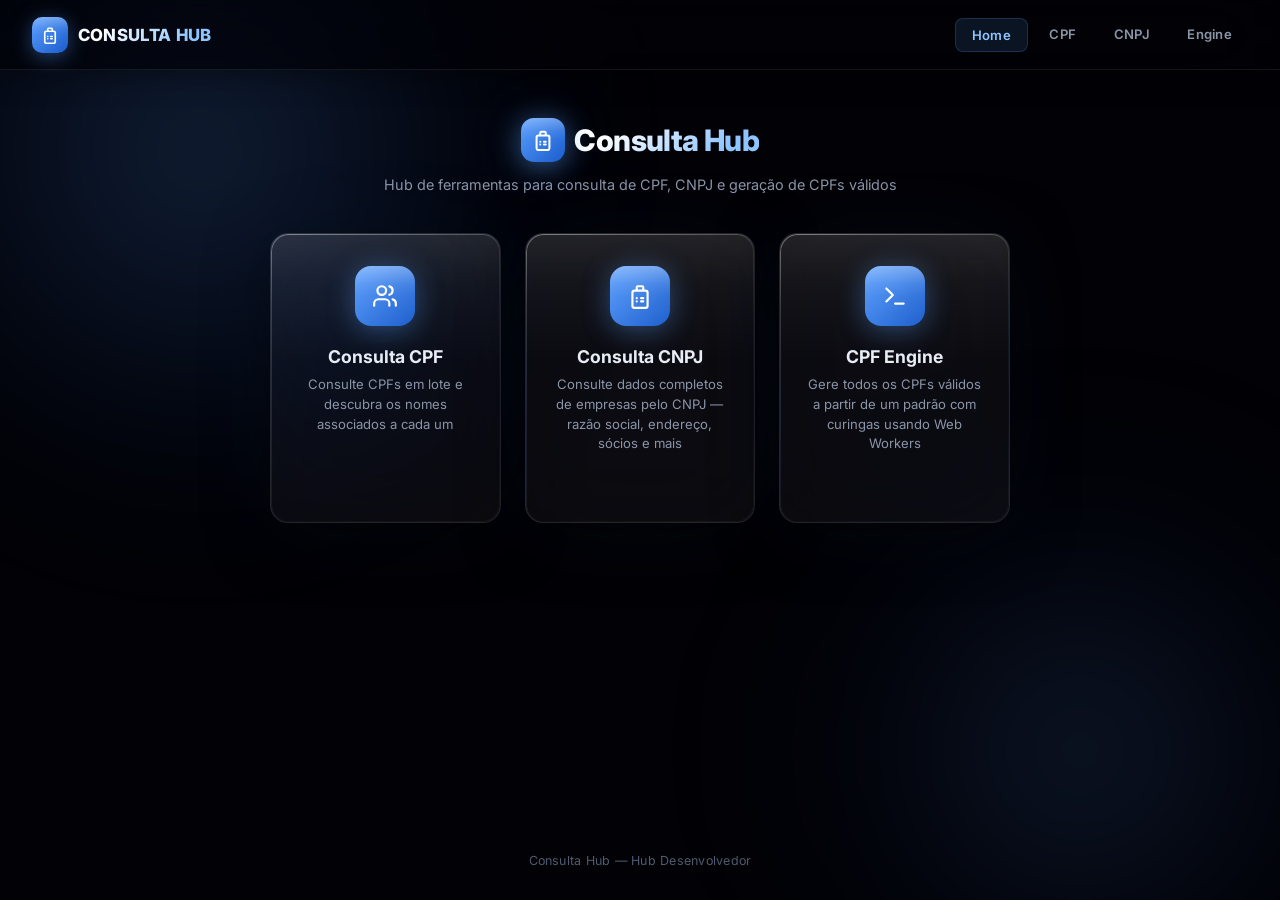
<file: index.html>
<!DOCTYPE html>
<html lang="pt-BR">
<head>
  <meta charset="UTF-8">
  <meta name="viewport" content="width=device-width, initial-scale=1.0">
  <title>Consulta Hub</title>
  <link rel="preconnect" href="https://fonts.googleapis.com">
  <link rel="preconnect" href="https://fonts.gstatic.com" crossorigin>
  <link href="https://fonts.googleapis.com/css2?family=Inter:wght@400;500;600;700;800&family=JetBrains+Mono:wght@400;700&display=swap" rel="stylesheet">
  <link rel="stylesheet" href="styles.css">
</head>
<body>

  <nav class="navbar">
    <a href="index.html" class="navbar-brand">
      <div class="brand-icon">
        <svg width="18" height="18" viewBox="0 0 24 24" fill="none" stroke="white" stroke-width="2.2" stroke-linecap="round" stroke-linejoin="round">
          <path d="M9 7H7a2 2 0 0 0-2 2v12a2 2 0 0 0 2 2h10a2 2 0 0 0 2-2V9a2 2 0 0 0-2-2h-2"/>
          <rect x="9" y="3" width="6" height="4" rx="1"/>
          <path d="M9 14h.01"/><path d="M13 14h2"/>
          <path d="M9 17h.01"/><path d="M13 17h2"/>
        </svg>
      </div>
      <span>CONSULTA HUB</span>
    </a>
    <div class="navbar-links">
      <a href="index.html" class="nav-link active">Home</a>
      <a href="cpf.html" class="nav-link">CPF</a>
      <a href="cnpj.html" class="nav-link">CNPJ</a>
      <a href="engine.html" class="nav-link">Engine</a>
    </div>
  </nav>

  <div class="container">

    <div class="header">
      <div class="header-logo">
        <div class="logo-icon">
          <svg width="22" height="22" viewBox="0 0 24 24" fill="none" stroke="white" stroke-width="2.2" stroke-linecap="round" stroke-linejoin="round">
            <path d="M9 7H7a2 2 0 0 0-2 2v12a2 2 0 0 0 2 2h10a2 2 0 0 0 2-2V9a2 2 0 0 0-2-2h-2"/>
            <rect x="9" y="3" width="6" height="4" rx="1"/>
            <path d="M9 14h.01"/><path d="M13 14h2"/>
            <path d="M9 17h.01"/><path d="M13 17h2"/>
          </svg>
        </div>
        <h1>Consulta Hub</h1>
      </div>
      <p>Hub de ferramentas para consulta de CPF, CNPJ e geração de CPFs válidos</p>
    </div>

    <div class="tools-grid">

      <a href="cpf.html" class="glass-card tool-card">
        <div class="tool-card-icon">
          <svg width="26" height="26" viewBox="0 0 24 24" fill="none" stroke="white" stroke-width="2" stroke-linecap="round" stroke-linejoin="round">
            <path d="M16 21v-2a4 4 0 0 0-4-4H6a4 4 0 0 0-4 4v2"/>
            <circle cx="9" cy="7" r="4"/>
            <path d="M22 21v-2a4 4 0 0 0-3-3.87"/>
            <path d="M16 3.13a4 4 0 0 1 0 7.75"/>
          </svg>
        </div>
        <h3>Consulta CPF</h3>
        <p>Consulte CPFs em lote e descubra os nomes associados a cada um</p>
        <div class="tool-card-arrow">
          Acessar
          <svg width="14" height="14" viewBox="0 0 24 24" fill="none" stroke="currentColor" stroke-width="2.5" stroke-linecap="round" stroke-linejoin="round"><path d="M5 12h14"/><path d="m12 5 7 7-7 7"/></svg>
        </div>
      </a>

      <a href="cnpj.html" class="glass-card tool-card">
        <div class="tool-card-icon">
          <svg width="26" height="26" viewBox="0 0 24 24" fill="none" stroke="white" stroke-width="2" stroke-linecap="round" stroke-linejoin="round">
            <path d="M9 7H7a2 2 0 0 0-2 2v12a2 2 0 0 0 2 2h10a2 2 0 0 0 2-2V9a2 2 0 0 0-2-2h-2"/>
            <rect x="9" y="3" width="6" height="4" rx="1"/>
            <path d="M9 14h.01"/><path d="M13 14h2"/>
            <path d="M9 17h.01"/><path d="M13 17h2"/>
          </svg>
        </div>
        <h3>Consulta CNPJ</h3>
        <p>Consulte dados completos de empresas pelo CNPJ — razão social, endereço, sócios e mais</p>
        <div class="tool-card-arrow">
          Acessar
          <svg width="14" height="14" viewBox="0 0 24 24" fill="none" stroke="currentColor" stroke-width="2.5" stroke-linecap="round" stroke-linejoin="round"><path d="M5 12h14"/><path d="m12 5 7 7-7 7"/></svg>
        </div>
      </a>

      <a href="engine.html" class="glass-card tool-card">
        <div class="tool-card-icon">
          <svg width="26" height="26" viewBox="0 0 24 24" fill="none" stroke="white" stroke-width="2" stroke-linecap="round" stroke-linejoin="round">
            <polyline points="4 17 10 11 4 5"/>
            <line x1="12" y1="19" x2="20" y2="19"/>
          </svg>
        </div>
        <h3>CPF Engine</h3>
        <p>Gere todos os CPFs válidos a partir de um padrão com curingas usando Web Workers</p>
        <div class="tool-card-arrow">
          Acessar
          <svg width="14" height="14" viewBox="0 0 24 24" fill="none" stroke="currentColor" stroke-width="2.5" stroke-linecap="round" stroke-linejoin="round"><path d="M5 12h14"/><path d="m12 5 7 7-7 7"/></svg>
        </div>
      </a>

    </div>

  </div>

  <footer class="footer">
    Consulta Hub — Hub Desenvolvedor
  </footer>

</body>
</html>
</file>
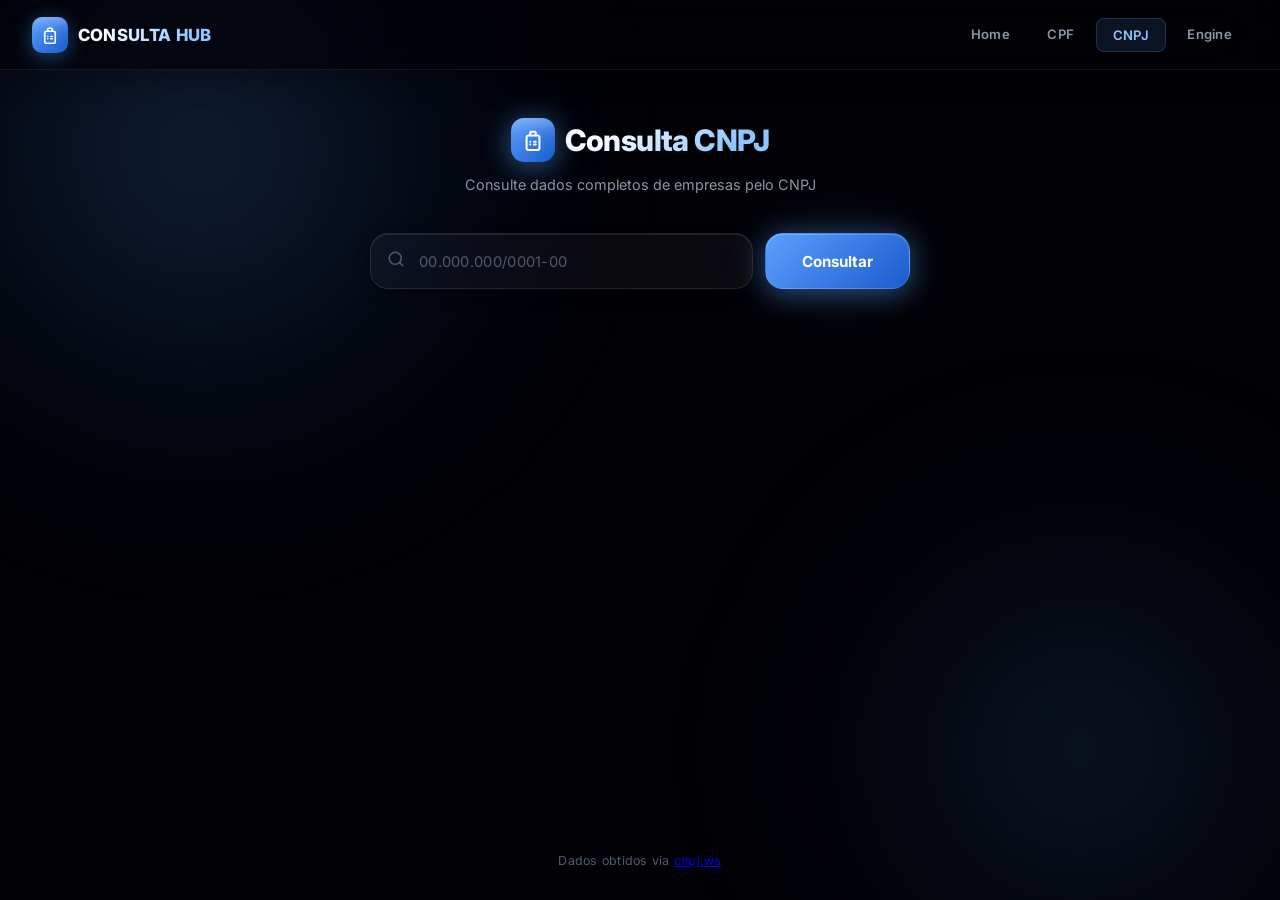
<file: cnpj.html>
<!DOCTYPE html>
<html lang="pt-BR">
<head>
  <meta charset="UTF-8">
  <meta name="viewport" content="width=device-width, initial-scale=1.0">
  <title>Consulta CNPJ</title>
  <link rel="preconnect" href="https://fonts.googleapis.com">
  <link rel="preconnect" href="https://fonts.gstatic.com" crossorigin>
  <link href="https://fonts.googleapis.com/css2?family=Inter:wght@400;500;600;700;800&family=JetBrains+Mono:wght@400;700&display=swap" rel="stylesheet">
  <link rel="stylesheet" href="styles.css">
</head>
<body>

  <nav class="navbar">
    <a href="index.html" class="navbar-brand">
      <div class="brand-icon">
        <svg width="18" height="18" viewBox="0 0 24 24" fill="none" stroke="white" stroke-width="2.2" stroke-linecap="round" stroke-linejoin="round">
          <path d="M9 7H7a2 2 0 0 0-2 2v12a2 2 0 0 0 2 2h10a2 2 0 0 0 2-2V9a2 2 0 0 0-2-2h-2"/>
          <rect x="9" y="3" width="6" height="4" rx="1"/>
          <path d="M9 14h.01"/><path d="M13 14h2"/>
          <path d="M9 17h.01"/><path d="M13 17h2"/>
        </svg>
      </div>
      <span>CONSULTA HUB</span>
    </a>
    <div class="navbar-links">
      <a href="index.html" class="nav-link">Home</a>
      <a href="cpf.html" class="nav-link">CPF</a>
      <a href="cnpj.html" class="nav-link active">CNPJ</a>
      <a href="engine.html" class="nav-link">Engine</a>
    </div>
  </nav>

  <div class="container">

    <div class="header">
      <div class="header-logo">
        <div class="logo-icon">
          <svg width="22" height="22" viewBox="0 0 24 24" fill="none" stroke="white" stroke-width="2.2" stroke-linecap="round" stroke-linejoin="round">
            <path d="M9 7H7a2 2 0 0 0-2 2v12a2 2 0 0 0 2 2h10a2 2 0 0 0 2-2V9a2 2 0 0 0-2-2h-2"/>
            <rect x="9" y="3" width="6" height="4" rx="1"/>
            <path d="M9 14h.01"/><path d="M13 14h2"/>
            <path d="M9 17h.01"/><path d="M13 17h2"/>
          </svg>
        </div>
        <h1>Consulta CNPJ</h1>
      </div>
      <p>Consulte dados completos de empresas pelo CNPJ</p>
    </div>

    <div class="search-box">
      <div class="input-wrapper">
        <input
          type="text"
          id="cnpjInput"
          placeholder="00.000.000/0001-00"
          maxlength="18"
          autocomplete="off"
          spellcheck="false"
        />
        <span class="input-icon">
          <svg width="18" height="18" viewBox="0 0 24 24" fill="none" stroke="currentColor" stroke-width="2" stroke-linecap="round" stroke-linejoin="round">
            <circle cx="11" cy="11" r="8"/>
            <path d="m21 21-4.3-4.3"/>
          </svg>
        </span>
      </div>
      <button class="btn-primary" id="btnConsultar" onclick="consultar()">Consultar</button>
    </div>

    <div id="loading" class="spinner-wrapper hidden">
      <div class="spinner"></div>
      <p>Consultando dados da empresa...</p>
    </div>

    <div id="erro" class="error-msg hidden"></div>

    <div id="resultado" class="glass-card hidden" style="animation: cardReveal 0.5s cubic-bezier(0.16,1,0.3,1);"></div>

  </div>

  <footer class="footer">
    Dados obtidos via <a href="https://publica.cnpj.ws" target="_blank" rel="noopener">cnpj.ws</a>
  </footer>

  <script src="script-cnpj.js"></script>

</body>
</html>
</file>
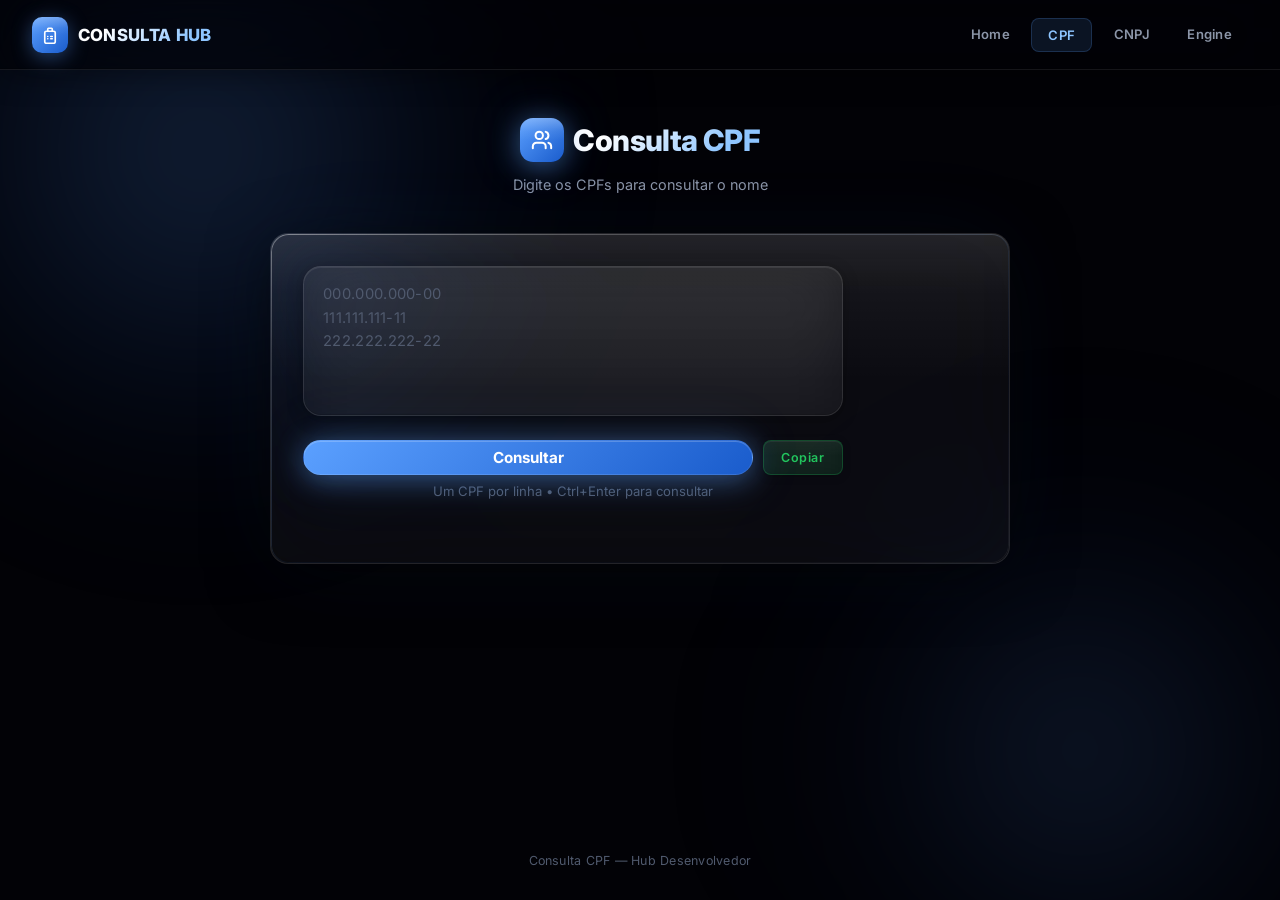
<file: cpf.html>
<!DOCTYPE html>
<html lang="pt-BR">
<head>
  <meta charset="UTF-8">
  <meta name="viewport" content="width=device-width, initial-scale=1.0">
  <title>Consulta CPF</title>
  <link rel="preconnect" href="https://fonts.googleapis.com">
  <link rel="preconnect" href="https://fonts.gstatic.com" crossorigin>
  <link href="https://fonts.googleapis.com/css2?family=Inter:wght@400;500;600;700;800&family=JetBrains+Mono:wght@400;700&display=swap" rel="stylesheet">
  <link rel="stylesheet" href="styles.css">
  <style>
    .error-box {
      display: none;
      padding: 1rem 1.2rem;
      background: rgba(239,68,68,0.06);
      border: 1px solid rgba(239,68,68,0.2);
      border-radius: var(--radius-sm);
      margin-bottom: 1rem;
      width: 100%;
      max-width: 540px;
      animation: slideIn 0.3s ease;
      align-items: center;
      gap: 0.8rem;
    }
    .error-box.active { display: flex; }
  </style>
</head>
<body>

  <nav class="navbar">
    <a href="index.html" class="navbar-brand">
      <div class="brand-icon">
        <svg width="18" height="18" viewBox="0 0 24 24" fill="none" stroke="white" stroke-width="2.2" stroke-linecap="round" stroke-linejoin="round">
          <path d="M9 7H7a2 2 0 0 0-2 2v12a2 2 0 0 0 2 2h10a2 2 0 0 0 2-2V9a2 2 0 0 0-2-2h-2"/>
          <rect x="9" y="3" width="6" height="4" rx="1"/>
          <path d="M9 14h.01"/><path d="M13 14h2"/>
          <path d="M9 17h.01"/><path d="M13 17h2"/>
        </svg>
      </div>
      <span>CONSULTA HUB</span>
    </a>
    <div class="navbar-links">
      <a href="index.html" class="nav-link">Home</a>
      <a href="cpf.html" class="nav-link active">CPF</a>
      <a href="cnpj.html" class="nav-link">CNPJ</a>
      <a href="engine.html" class="nav-link">Engine</a>
    </div>
  </nav>

  <div class="container">

    <div class="header">
      <div class="header-logo">
        <div class="logo-icon">
          <svg width="22" height="22" viewBox="0 0 24 24" fill="none" stroke="white" stroke-width="2.2" stroke-linecap="round" stroke-linejoin="round">
            <path d="M16 21v-2a4 4 0 0 0-4-4H6a4 4 0 0 0-4 4v2"/>
            <circle cx="9" cy="7" r="4"/>
            <path d="M22 21v-2a4 4 0 0 0-3-3.87"/>
            <path d="M16 3.13a4 4 0 0 1 0 7.75"/>
          </svg>
        </div>
        <h1>Consulta CPF</h1>
      </div>
      <p>Digite os CPFs para consultar o nome</p>
    </div>

    <div class="glass-card">
      <div class="card-inner">

        <div class="input-wrapper" style="width:100%; max-width:540px; margin-bottom:1.25rem;">
          <textarea id="cpfs" placeholder="000.000.000-00&#10;111.111.111-11&#10;222.222.222-22"></textarea>
        </div>

        <div style="display:flex; gap:0.6rem; margin-bottom:0.5rem; width:100%; max-width:540px;">
          <button id="btnConsultar" class="btn-primary" style="flex:1;">Consultar</button>
          <button id="btnCopy" class="btn-secondary btn-success">Copiar</button>
        </div>
        <div class="input-hint" style="max-width:540px;">Um CPF por linha &bull; Ctrl+Enter para consultar</div>

        <div id="errorBox" class="error-box">
          <div class="error-icon">✕</div>
          <div class="error-text">
            <strong id="errorTitle">Erro</strong>
            <span id="errorMsg"></span>
          </div>
        </div>

        <div id="progressArea" class="progress-area" style="max-width:540px;">
          <div class="progress-info">
            <span id="progressText">0/0</span>
            <span id="progressPct">0%</span>
          </div>
          <div class="progress-bar">
            <div class="progress-fill" id="progressFill"></div>
          </div>
        </div>

        <div id="resultsArea" class="results-area" style="max-width:540px;">
          <div class="results-header">
            <div class="results-title">
              Resultados
              <span class="results-count" id="resultsCount">0</span>
            </div>
            <div class="filter-btns">
              <button class="filter-btn active" data-filter="all">Todos</button>
              <button class="filter-btn" data-filter="ok">Encontrados</button>
              <button class="filter-btn" data-filter="error">Erros</button>
            </div>
          </div>
          <div class="results-list" id="resultsList"></div>
        </div>

      </div>
    </div>

  </div>

  <footer class="footer">Consulta CPF — Hub Desenvolvedor</footer>

  <script src="script-cpf.js"></script>

</body>
</html>
</file>
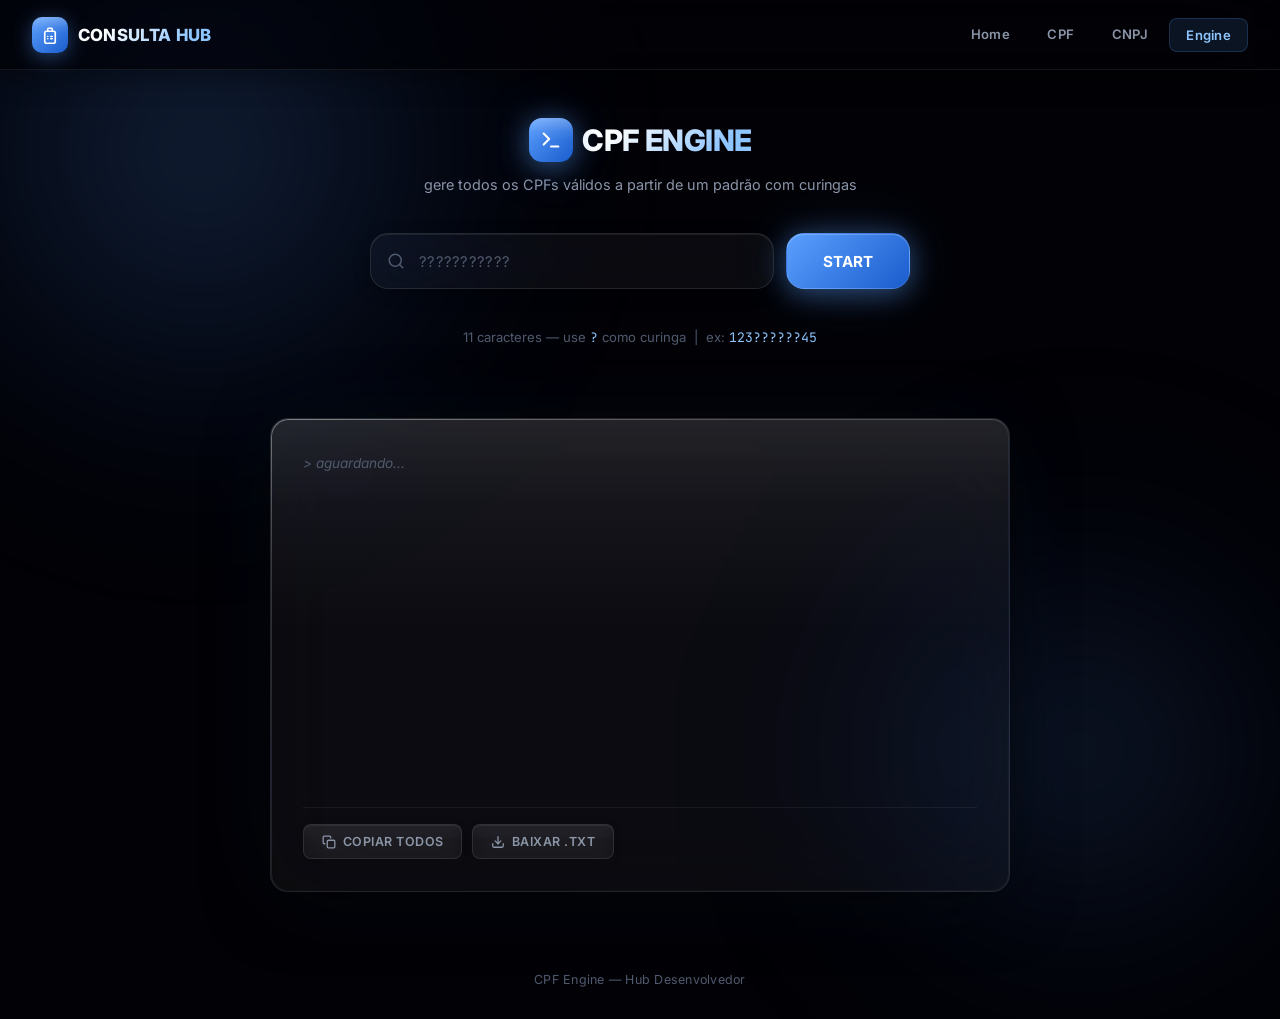
<file: engine.html>
<!DOCTYPE html>
<html lang="pt-BR">
<head>
  <meta charset="UTF-8">
  <meta name="viewport" content="width=device-width, initial-scale=1.0">
  <title>CPF Engine</title>
  <link rel="preconnect" href="https://fonts.googleapis.com">
  <link rel="preconnect" href="https://fonts.gstatic.com" crossorigin>
  <link href="https://fonts.googleapis.com/css2?family=Inter:wght@400;500;600;700;800&family=JetBrains+Mono:wght@400;700&display=swap" rel="stylesheet">
  <link rel="stylesheet" href="styles.css">
</head>
<body>

  <nav class="navbar">
    <a href="index.html" class="navbar-brand">
      <div class="brand-icon">
        <svg width="18" height="18" viewBox="0 0 24 24" fill="none" stroke="white" stroke-width="2.2" stroke-linecap="round" stroke-linejoin="round">
          <path d="M9 7H7a2 2 0 0 0-2 2v12a2 2 0 0 0 2 2h10a2 2 0 0 0 2-2V9a2 2 0 0 0-2-2h-2"/>
          <rect x="9" y="3" width="6" height="4" rx="1"/>
          <path d="M9 14h.01"/><path d="M13 14h2"/>
          <path d="M9 17h.01"/><path d="M13 17h2"/>
        </svg>
      </div>
      <span>CONSULTA HUB</span>
    </a>
    <div class="navbar-links">
      <a href="index.html" class="nav-link">Home</a>
      <a href="cpf.html" class="nav-link">CPF</a>
      <a href="cnpj.html" class="nav-link">CNPJ</a>
      <a href="engine.html" class="nav-link active">Engine</a>
    </div>
  </nav>

  <div class="container">

    <div class="header">
      <div class="header-logo">
        <div class="logo-icon">
          <svg width="22" height="22" viewBox="0 0 24 24" fill="none" stroke="#fff" stroke-width="2.2" stroke-linecap="round" stroke-linejoin="round">
            <polyline points="4 17 10 11 4 5"/>
            <line x1="12" y1="19" x2="20" y2="19"/>
          </svg>
        </div>
        <h1>CPF ENGINE</h1>
      </div>
      <p>gere todos os CPFs válidos a partir de um padrão com curingas</p>
    </div>

    <div class="search-box">
      <div class="input-wrapper">
        <input
          id="cpfInput"
          placeholder="???????????"
          maxlength="11"
          autocomplete="off"
          spellcheck="false"
        >
        <svg class="input-icon" width="18" height="18" viewBox="0 0 24 24" fill="none" stroke="currentColor" stroke-width="2" stroke-linecap="round" stroke-linejoin="round"><circle cx="11" cy="11" r="8"/><line x1="21" y1="21" x2="16.65" y2="16.65"/></svg>
      </div>
      <button class="btn-primary" onclick="start()">START</button>
    </div>

    <p class="input-hint">11 caracteres — use <span>?</span> como curinga &nbsp;|&nbsp; ex: <span>123??????45</span></p>

    <div id="info" class="info-bar"></div>

    <div class="glass-card">
      <div class="card-inner">
        <div id="res" class="engine-res"></div>

        <div class="export-controls" id="exportControls">
          <button class="btn-secondary" onclick="copiarTodos()" id="btnCopiar">
            <svg width="14" height="14" viewBox="0 0 24 24" fill="none" stroke="currentColor" stroke-width="2.2" stroke-linecap="round" stroke-linejoin="round"><rect x="9" y="9" width="13" height="13" rx="2" ry="2"/><path d="M5 15H4a2 2 0 0 1-2-2V4a2 2 0 0 1 2-2h9a2 2 0 0 1 2 2v1"/></svg>
            COPIAR TODOS
          </button>
          <button class="btn-secondary" onclick="baixarTxt()" id="btnBaixar">
            <svg width="14" height="14" viewBox="0 0 24 24" fill="none" stroke="currentColor" stroke-width="2.2" stroke-linecap="round" stroke-linejoin="round"><path d="M21 15v4a2 2 0 0 1-2 2H5a2 2 0 0 1-2-2v-4"/><polyline points="7 10 12 15 17 10"/><line x1="12" y1="15" x2="12" y2="3"/></svg>
            BAIXAR .TXT
          </button>
          <span id="exportMsg"></span>
        </div>
      </div>
    </div>

  </div>

  <footer class="footer">CPF Engine — Hub Desenvolvedor</footer>

  <script src="script-engine.js"></script>

</body>
</html>
</file>
<file: styles.css>
/* ============================================
   CONSULTA HUB — LIQUID GLASS DESIGN SYSTEM
   ============================================ */

*, *::before, *::after {
  margin: 0;
  padding: 0;
  box-sizing: border-box;
}

:root {
  --bg-deep: #020206;
  --blue: #5ba0ff;
  --blue-light: #8ec5ff;
  --blue-dark: #1a5ccc;
  --blue-deep: #0d2f7a;
  --blue-glow: rgba(91, 160, 255, 0.25);
  --text: #e8edf5;
  --text-secondary: #8b95a8;
  --text-muted: #505a6e;
  --success: #22c55e;
  --error: #ef4444;
  --warning: #f59e0b;
  --purple: #a78bfa;
  --radius: 18px;
  --radius-sm: 12px;
  --radius-xs: 8px;
  --transition: 0.25s cubic-bezier(0.4, 0, 0.2, 1);
}

::-webkit-scrollbar { width: 5px; height: 5px; }
::-webkit-scrollbar-track { background: transparent; }
::-webkit-scrollbar-thumb { background: rgba(91,160,255,0.25); border-radius: 3px; }
::-webkit-scrollbar-thumb:hover { background: rgba(91,160,255,0.4); }

body {
  font-family: 'Inter', 'Segoe UI', system-ui, -apple-system, sans-serif;
  background: var(--bg-deep);
  color: var(--text);
  min-height: 100vh;
  display: flex;
  flex-direction: column;
  padding-top: 70px;
  overflow-x: hidden;
  position: relative;
}

body::before {
  content: '';
  position: fixed;
  width: 800px;
  height: 800px;
  border-radius: 50%;
  background: radial-gradient(circle, rgba(91,160,255,0.22) 0%, rgba(26,92,204,0.08) 40%, transparent 65%);
  filter: blur(80px);
  top: -250px;
  left: -200px;
  pointer-events: none;
  z-index: 0;
  animation: orbFloat 20s ease-in-out infinite;
}

body::after {
  content: '';
  position: fixed;
  width: 700px;
  height: 700px;
  border-radius: 50%;
  background: radial-gradient(circle, rgba(91,160,255,0.16) 0%, rgba(13,47,122,0.06) 40%, transparent 65%);
  filter: blur(80px);
  bottom: -200px;
  right: -150px;
  pointer-events: none;
  z-index: 0;
  animation: orbFloat2 24s ease-in-out infinite;
}

@keyframes orbFloat {
  0%, 100% { transform: translate(0, 0) scale(1); }
  33% { transform: translate(80px, 50px) scale(1.1); }
  66% { transform: translate(-40px, 100px) scale(0.95); }
}

@keyframes orbFloat2 {
  0%, 100% { transform: translate(0, 0) scale(1); }
  50% { transform: translate(-90px, -60px) scale(1.15); }
}

@keyframes fadeIn { from { opacity: 0; } to { opacity: 1; } }
@keyframes slideIn { from { opacity: 0; transform: translateX(-8px); } to { opacity: 1; transform: translateX(0); } }
@keyframes cardReveal { from { opacity: 0; transform: translateY(20px) scale(0.98); filter: blur(8px); } to { opacity: 1; transform: translateY(0) scale(1); filter: blur(0); } }
@keyframes spin { to { transform: rotate(360deg); } }

.hidden { display: none !important; }

/* ============================================
   NAVBAR
   ============================================ */
.navbar {
  position: fixed;
  top: 0;
  left: 0;
  right: 0;
  height: 70px;
  z-index: 100;
  display: flex;
  align-items: center;
  justify-content: space-between;
  padding: 0 2rem;
  background: rgba(2, 2, 6, 0.7);
  backdrop-filter: blur(40px) saturate(1.5);
  -webkit-backdrop-filter: blur(40px) saturate(1.5);
  border-bottom: 1px solid rgba(255,255,255,0.08);
  box-shadow: 0 4px 30px rgba(0,0,0,0.4), inset 0 -1px 0 rgba(0,0,0,0.2);
}

.navbar-brand {
  display: flex;
  align-items: center;
  gap: 0.6rem;
  text-decoration: none;
  color: var(--text);
}

.brand-icon {
  width: 36px;
  height: 36px;
  border-radius: 10px;
  background: linear-gradient(135deg, var(--blue), var(--blue-dark));
  display: flex;
  align-items: center;
  justify-content: center;
  position: relative;
  box-shadow: 0 4px 20px rgba(91,160,255,0.4);
}

.brand-icon::after {
  content: '';
  position: absolute;
  top: 0; left: 0; right: 0;
  height: 50%;
  border-radius: 10px 10px 0 0;
  background: linear-gradient(180deg, rgba(255,255,255,0.25) 0%, rgba(255,255,255,0.05) 60%, transparent 100%);
  pointer-events: none;
}

.navbar-brand span {
  font-size: 1.05rem;
  font-weight: 800;
  letter-spacing: 0.02em;
  background: linear-gradient(135deg, #fff 20%, var(--blue-light) 80%);
  -webkit-background-clip: text;
  -webkit-text-fill-color: transparent;
  background-clip: text;
}

.navbar-links { display: flex; gap: 0.35rem; }

.nav-link {
  padding: 0.5rem 1rem;
  border-radius: var(--radius-xs);
  text-decoration: none;
  color: var(--text-secondary);
  font-size: 0.82rem;
  font-weight: 600;
  letter-spacing: 0.02em;
  transition: all var(--transition);
}

.nav-link:hover { color: var(--text); background: rgba(255,255,255,0.06); }

.nav-link.active {
  color: var(--blue-light);
  background: rgba(91,160,255,0.12);
  border: 1px solid rgba(91,160,255,0.2);
}

/* ============================================
   CONTAINER
   ============================================ */
.container {
  position: relative;
  z-index: 1;
  width: 100%;
  max-width: 780px;
  margin: 0 auto;
  padding: 3rem 1.25rem;
  display: flex;
  flex-direction: column;
  align-items: center;
  flex: 1;
}

/* ============================================
   HEADER
   ============================================ */
.header { text-align: center; margin-bottom: 2.5rem; }

.header-logo {
  display: inline-flex;
  align-items: center;
  gap: 0.6rem;
  margin-bottom: 0.6rem;
}

.logo-icon {
  width: 44px;
  height: 44px;
  border-radius: 13px;
  background: linear-gradient(135deg, var(--blue), var(--blue-dark));
  display: flex;
  align-items: center;
  justify-content: center;
  position: relative;
  box-shadow: 0 4px 28px rgba(91,160,255,0.5), 0 0 60px rgba(91,160,255,0.15);
}

.logo-icon::after {
  content: '';
  position: absolute;
  top: 0; left: 0; right: 0;
  height: 50%;
  border-radius: 13px 13px 0 0;
  background: linear-gradient(180deg, rgba(255,255,255,0.25) 0%, rgba(255,255,255,0.05) 60%, transparent 100%);
  pointer-events: none;
}

.header h1 {
  font-size: 1.85rem;
  font-weight: 800;
  letter-spacing: -0.02em;
  background: linear-gradient(135deg, #fff 20%, var(--blue-light) 80%);
  -webkit-background-clip: text;
  -webkit-text-fill-color: transparent;
  background-clip: text;
}

.header p { color: var(--text-secondary); font-size: 0.9rem; margin-top: 0.3rem; }

/* ============================================
   GLASS CARD
   ============================================ */
.glass-card {
  width: 100%;
  background: rgba(255,255,255,0.04);
  backdrop-filter: blur(40px) saturate(1.5);
  -webkit-backdrop-filter: blur(40px) saturate(1.5);
  border: 1px solid rgba(255,255,255,0.1);
  border-radius: var(--radius);
  position: relative;
  overflow: hidden;
  box-shadow: 0 12px 60px rgba(0,0,0,0.6), 0 0 100px rgba(91,160,255,0.06), inset 0 1px 0 rgba(255,255,255,0.12), inset 0 -1px 0 rgba(0,0,0,0.25), inset 1px 0 0 rgba(255,255,255,0.06);
}

.glass-card::before {
  content: '';
  position: absolute;
  inset: 0;
  border-radius: var(--radius);
  padding: 1px;
  background: linear-gradient(160deg, rgba(255,255,255,0.35) 0%, rgba(255,255,255,0.12) 20%, rgba(91,160,255,0.1) 45%, rgba(13,47,122,0.08) 70%, rgba(255,255,255,0.06) 100%);
  -webkit-mask: linear-gradient(#fff 0 0) content-box, linear-gradient(#fff 0 0);
  mask: linear-gradient(#fff 0 0) content-box, linear-gradient(#fff 0 0);
  -webkit-mask-composite: xor;
  mask-composite: exclude;
  pointer-events: none;
  z-index: 2;
}

.glass-card::after {
  content: '';
  position: absolute;
  top: -1px; left: -1px; right: -1px;
  height: 45%;
  border-radius: var(--radius) var(--radius) 0 0;
  background: linear-gradient(180deg, rgba(255,255,255,0.1) 0%, rgba(255,255,255,0.04) 40%, transparent 100%);
  pointer-events: none;
  z-index: 1;
}

.card-inner { padding: 2rem; position: relative; z-index: 3; }

/* ============================================
   BUTTONS
   ============================================ */
.btn-primary {
  padding: 0 2.25rem;
  border-radius: var(--radius);
  border: 1px solid rgba(255,255,255,0.1);
  background: linear-gradient(135deg, var(--blue), var(--blue-dark));
  color: #fff;
  font-size: 0.95rem;
  font-weight: 700;
  font-family: inherit;
  cursor: pointer;
  transition: all var(--transition);
  white-space: nowrap;
  position: relative;
  overflow: hidden;
  box-shadow: 0 4px 28px rgba(91,160,255,0.45), 0 0 60px rgba(91,160,255,0.15), inset 0 1px 0 rgba(255,255,255,0.2);
}

.btn-primary::before {
  content: '';
  position: absolute;
  top: 0; left: -100%;
  width: 100%; height: 100%;
  background: linear-gradient(90deg, transparent, rgba(255,255,255,0.2), transparent);
  transition: left 0.5s ease;
}

.btn-primary:hover {
  box-shadow: 0 8px 40px rgba(91,160,255,0.6), 0 0 80px rgba(91,160,255,0.2), inset 0 1px 0 rgba(255,255,255,0.25);
  transform: translateY(-1px);
}

.btn-primary:hover::before { left: 100%; }
.btn-primary:active { transform: translateY(0) scale(0.98); box-shadow: 0 2px 20px rgba(91,160,255,0.4), inset 0 1px 0 rgba(255,255,255,0.15); }
.btn-primary:disabled { opacity: 0.5; cursor: not-allowed; transform: none; box-shadow: none; }

.btn-secondary {
  display: inline-flex;
  align-items: center;
  gap: 0.45rem;
  padding: 0.55rem 1.1rem;
  border-radius: var(--radius-xs);
  border: 1px solid rgba(255,255,255,0.1);
  background: rgba(255,255,255,0.04);
  backdrop-filter: blur(12px);
  color: var(--text-secondary);
  font-family: inherit;
  font-size: 0.78rem;
  font-weight: 600;
  letter-spacing: 0.04em;
  cursor: pointer;
  transition: all var(--transition);
  position: relative;
  overflow: hidden;
  box-shadow: inset 0 1px 0 rgba(255,255,255,0.06), 0 2px 8px rgba(0,0,0,0.2);
}

.btn-secondary::before {
  content: '';
  position: absolute;
  top: 0; left: 0; right: 0;
  height: 45%;
  background: linear-gradient(180deg, rgba(255,255,255,0.04) 0%, transparent 100%);
  pointer-events: none;
}

.btn-secondary:hover {
  background: rgba(255,255,255,0.07);
  border-color: rgba(91,160,255,0.25);
  color: var(--blue-light);
  box-shadow: inset 0 1px 0 rgba(255,255,255,0.08), 0 4px 16px rgba(0,0,0,0.25), 0 0 20px rgba(91,160,255,0.06);
}

.btn-secondary:active { transform: scale(0.97); }

.btn-success { border-color: rgba(34,197,94,0.25); background: rgba(34,197,94,0.1); color: var(--success); }
.btn-success:hover { background: rgba(34,197,94,0.2); }

/* ============================================
   BADGES
   ============================================ */
.badge {
  display: inline-flex;
  align-items: center;
  gap: 0.4rem;
  padding: 0.4rem 1rem;
  border-radius: 999px;
  font-size: 0.78rem;
  font-weight: 700;
  white-space: nowrap;
  backdrop-filter: blur(16px);
}

.badge::before { content: ''; width: 7px; height: 7px; border-radius: 50%; background: currentColor; box-shadow: 0 0 10px currentColor; }

.badge-success { background: rgba(34,197,94,0.15); color: var(--success); border: 1px solid rgba(34,197,94,0.25); }
.badge-warning { background: rgba(245,158,11,0.15); color: var(--warning); border: 1px solid rgba(245,158,11,0.25); }
.badge-error { background: rgba(239,68,68,0.15); color: var(--error); border: 1px solid rgba(239,68,68,0.25); }
.badge-sm { font-size: 0.65rem; padding: 0.15rem 0.5rem; }
.badge-sm::before { width: 5px; height: 5px; }

/* ============================================
   INPUTS
   ============================================ */
.search-box { width: 100%; max-width: 540px; display: flex; gap: 0.75rem; margin-bottom: 2.5rem; }

.input-wrapper { flex: 1; position: relative; }

.input-wrapper input,
.input-wrapper textarea {
  width: 100%;
  padding: 1rem 1.35rem;
  padding-left: 3rem;
  border-radius: var(--radius);
  border: 1px solid rgba(255,255,255,0.1);
  background: rgba(255,255,255,0.04);
  backdrop-filter: blur(28px) saturate(1.5);
  -webkit-backdrop-filter: blur(28px) saturate(1.5);
  color: var(--text);
  font-size: 1.05rem;
  font-family: 'JetBrains Mono', 'SF Mono', 'Fira Code', monospace;
  letter-spacing: 0.12em;
  outline: none;
  transition: all var(--transition);
  box-shadow: inset 0 1px 0 rgba(255,255,255,0.08), inset 0 -1px 0 rgba(0,0,0,0.15), 0 4px 16px rgba(0,0,0,0.3);
}

.input-wrapper textarea {
  min-height: 150px;
  resize: none;
  font-size: 0.9rem;
  letter-spacing: 0.03em;
  line-height: 1.6;
  padding-left: 1.2rem;
}

.input-wrapper input::placeholder,
.input-wrapper textarea::placeholder {
  color: var(--text-muted);
  font-family: 'Inter', 'Segoe UI', system-ui, sans-serif;
  letter-spacing: 0.02em;
  font-size: 0.92rem;
}

.input-wrapper input:focus,
.input-wrapper textarea:focus {
  border-color: rgba(91,160,255,0.4);
  background: rgba(255,255,255,0.06);
  box-shadow: inset 0 1px 0 rgba(255,255,255,0.1), inset 0 -1px 0 rgba(0,0,0,0.15), 0 0 0 3px rgba(91,160,255,0.12), 0 0 40px rgba(91,160,255,0.08), 0 4px 20px rgba(0,0,0,0.35);
}

.input-icon {
  position: absolute;
  left: 1.05rem;
  top: 50%;
  transform: translateY(-50%);
  color: var(--text-muted);
  pointer-events: none;
  transition: color var(--transition);
}

.input-wrapper input:focus ~ .input-icon,
.input-wrapper textarea:focus ~ .input-icon { color: var(--blue); }

.input-hint { font-size: 0.82rem; color: var(--text-muted); margin-bottom: 2rem; text-align: center; }
.input-hint span { color: var(--blue-light); font-family: 'JetBrains Mono', monospace; }

/* ============================================
   INFO ITEMS
   ============================================ */
.info-grid { display: grid; grid-template-columns: repeat(auto-fit, minmax(195px, 1fr)); gap: 1.35rem; }

.info-item {
  padding: 0.85rem 1rem;
  background: rgba(255,255,255,0.03);
  border: 1px solid rgba(255,255,255,0.07);
  border-radius: var(--radius-sm);
  transition: all var(--transition);
  position: relative;
  overflow: hidden;
  box-shadow: inset 0 1px 0 rgba(255,255,255,0.06), inset 0 -1px 0 rgba(0,0,0,0.12), 0 2px 8px rgba(0,0,0,0.2);
}

.info-item::before { content: ''; position: absolute; top: 0; left: 0; right: 0; height: 40%; background: linear-gradient(180deg, rgba(255,255,255,0.04) 0%, transparent 100%); border-radius: var(--radius-sm) var(--radius-sm) 0 0; pointer-events: none; }

.info-item:hover { background: rgba(255,255,255,0.05); border-color: rgba(91,160,255,0.15); box-shadow: inset 0 1px 0 rgba(255,255,255,0.08), inset 0 -1px 0 rgba(0,0,0,0.12), 0 4px 20px rgba(0,0,0,0.25), 0 0 20px rgba(91,160,255,0.04); }

.info-item label { display: block; font-size: 0.68rem; text-transform: uppercase; letter-spacing: 0.08em; color: var(--blue-light); margin-bottom: 0.4rem; font-weight: 600; }
.info-item span { font-size: 0.92rem; color: var(--text); word-break: break-word; line-height: 1.4; }
.info-item.full-width { grid-column: 1 / -1; }

/* ============================================
   SECTION TITLES
   ============================================ */
.section-title {
  display: flex;
  align-items: center;
  gap: 0.6rem;
  font-size: 0.78rem;
  font-weight: 700;
  text-transform: uppercase;
  letter-spacing: 0.1em;
  color: var(--blue-light);
  margin-top: 2rem;
  margin-bottom: 1rem;
  padding-top: 1.5rem;
  border-top: 1px solid rgba(91,160,255,0.12);
}

.section-title::before { content: ''; width: 3px; height: 14px; border-radius: 2px; background: var(--blue); box-shadow: 0 0 14px rgba(91,160,255,0.7); }

/* ============================================
   SPINNER
   ============================================ */
.spinner-wrapper { display: flex; flex-direction: column; align-items: center; gap: 1.25rem; padding: 4rem 0; animation: fadeIn 0.3s ease; }

.spinner {
  width: 48px; height: 48px; border-radius: 50%;
  border: 3px solid rgba(91,160,255,0.1);
  border-top-color: var(--blue); border-right-color: var(--blue-light);
  animation: spin 0.8s cubic-bezier(0.4, 0, 0.2, 1) infinite;
  box-shadow: 0 0 32px rgba(91,160,255,0.35), 0 0 70px rgba(91,160,255,0.12), inset 0 0 20px rgba(91,160,255,0.15);
}

.spinner-wrapper p { color: var(--text-secondary); font-size: 0.88rem; letter-spacing: 0.02em; }

/* ============================================
   ERROR MESSAGE
   ============================================ */
.error-msg {
  width: 100%;
  background: rgba(239,68,68,0.06);
  backdrop-filter: blur(32px) saturate(1.6);
  border: 1px solid rgba(239,68,68,0.2);
  border-radius: var(--radius);
  padding: 1.5rem 1.75rem;
  display: flex;
  align-items: center;
  gap: 1rem;
  animation: cardReveal 0.4s cubic-bezier(0.16, 1, 0.3, 1);
  position: relative;
  overflow: hidden;
  box-shadow: 0 12px 48px rgba(0,0,0,0.5), 0 0 60px rgba(239,68,68,0.08), inset 0 1px 0 rgba(255,255,255,0.08), inset 0 -1px 0 rgba(0,0,0,0.3);
}

.error-msg::before { content: ''; position: absolute; top: 0; left: 0; right: 0; height: 45%; background: linear-gradient(180deg, rgba(255,255,255,0.05) 0%, transparent 100%); border-radius: var(--radius) var(--radius) 0 0; pointer-events: none; }

.error-msg::after { content: ''; position: absolute; inset: 0; border-radius: var(--radius); padding: 1px; background: linear-gradient(160deg, rgba(255,255,255,0.18) 0%, rgba(255,255,255,0.05) 25%, rgba(239,68,68,0.08) 50%, transparent 100%); -webkit-mask: linear-gradient(#fff 0 0) content-box, linear-gradient(#fff 0 0); mask: linear-gradient(#fff 0 0) content-box, linear-gradient(#fff 0 0); -webkit-mask-composite: xor; mask-composite: exclude; pointer-events: none; }

.error-icon { width: 44px; height: 44px; border-radius: 12px; background: rgba(239,68,68,0.15); border: 1px solid rgba(239,68,68,0.25); display: flex; align-items: center; justify-content: center; font-size: 1.25rem; flex-shrink: 0; color: var(--error); font-weight: bold; box-shadow: 0 0 24px rgba(239,68,68,0.15), inset 0 1px 1px rgba(255,255,255,0.08); }
.error-text { font-size: 0.92rem; position: relative; z-index: 1; }
.error-text strong { display: block; margin-bottom: 0.25rem; color: var(--error); }
.error-text span { color: var(--text-secondary); font-size: 0.85rem; line-height: 1.5; }

/* ============================================
   PROGRESS BAR
   ============================================ */
.progress-area { display: none; margin-bottom: 1.5rem; width: 100%; }
.progress-area.active { display: block; }
.progress-info { display: flex; justify-content: space-between; font-size: 0.78rem; color: var(--text-secondary); margin-bottom: 0.4rem; }
.progress-bar { height: 4px; background: rgba(255,255,255,0.08); border-radius: 2px; overflow: hidden; }
.progress-fill { height: 100%; background: linear-gradient(90deg, var(--blue), var(--blue-light)); border-radius: 2px; width: 0%; transition: width 0.3s; }

/* ============================================
   CPF CONSULTA — RESULTS
   ============================================ */
.results-area { display: none; width: 100%; }
.results-area.active { display: block; }

.results-header { display: flex; justify-content: space-between; align-items: center; margin-bottom: 1rem; padding-bottom: 0.75rem; border-bottom: 1px solid rgba(91,160,255,0.1); flex-wrap: wrap; gap: 0.5rem; }
.results-title { font-size: 0.85rem; font-weight: 700; display: flex; align-items: center; gap: 0.5rem; }
.results-count { font-size: 0.7rem; padding: 0.15rem 0.5rem; background: rgba(34,197,94,0.15); border: 1px solid rgba(34,197,94,0.25); border-radius: 5px; color: var(--success); }

.filter-btns { display: flex; gap: 0.35rem; }

.filter-btn { padding: 0.3rem 0.65rem; border-radius: 6px; border: 1px solid rgba(255,255,255,0.1); background: rgba(255,255,255,0.04); color: var(--text-secondary); font-size: 0.7rem; font-weight: 600; font-family: inherit; cursor: pointer; transition: all 0.2s; }
.filter-btn:hover { background: rgba(255,255,255,0.08); color: var(--text); }
.filter-btn.active { background: rgba(91,160,255,0.15); border-color: rgba(91,160,255,0.3); color: var(--blue-light); }

.results-list { display: flex; flex-direction: column; gap: 0.4rem; max-height: 350px; overflow-y: auto; padding-right: 4px; }

.result-item { padding: 0.8rem 1rem; border-radius: 10px; display: flex; justify-content: space-between; align-items: center; animation: slideIn 0.3s ease; }
.result-item.success { background: rgba(34,197,94,0.06); border: 1px solid rgba(34,197,94,0.12); }
.result-item.error { background: rgba(239,68,68,0.06); border: 1px solid rgba(239,68,68,0.12); }
.result-info { flex: 1; min-width: 0; }
.result-cpf { font-family: 'JetBrains Mono', monospace; font-size: 0.82rem; font-weight: 600; letter-spacing: 0.03em; }
.result-nome { font-size: 0.8rem; color: var(--success); margin-top: 0.2rem; word-break: break-word; }
.result-erro { font-size: 0.8rem; color: var(--error); margin-top: 0.2rem; }

/* ============================================
   CNPJ — CARD
   ============================================ */
.card-header { display: flex; justify-content: space-between; align-items: flex-start; flex-wrap: wrap; gap: 1rem; margin-bottom: 1.75rem; padding-bottom: 1.5rem; border-bottom: 1px solid rgba(91,160,255,0.12); }
.card-header h2 { font-size: 1.35rem; font-weight: 700; line-height: 1.4; color: #fff; letter-spacing: -0.01em; }
.cnpj-display { font-size: 0.82rem; color: var(--blue-light); font-family: 'JetBrains Mono', monospace; letter-spacing: 0.06em; margin-top: 0.35rem; }
.nome-fantasia { color: var(--text-secondary); font-size: 0.88rem; margin-top: 0.3rem; font-style: italic; }

/* ============================================
   CNPJ — ATIVIDADES
   ============================================ */
.atividades { display: flex; flex-direction: column; gap: 0.5rem; }

.atividade-tag {
  display: inline-flex;
  align-items: center;
  gap: 0.65rem;
  padding: 0.6rem 1rem;
  background: rgba(255,255,255,0.04);
  border: 1px solid rgba(91,160,255,0.12);
  border-radius: var(--radius-xs);
  font-size: 0.85rem;
  color: var(--text);
  transition: all var(--transition);
  position: relative;
  overflow: hidden;
  box-shadow: inset 0 1px 0 rgba(255,255,255,0.06), inset 0 -1px 0 rgba(0,0,0,0.12), 0 2px 8px rgba(0,0,0,0.2);
}

.atividade-tag::before { content: ''; position: absolute; top: 0; left: 0; right: 0; height: 45%; background: linear-gradient(180deg, rgba(255,255,255,0.04) 0%, transparent 100%); pointer-events: none; }
.atividade-tag:hover { background: rgba(255,255,255,0.06); border-color: rgba(91,160,255,0.25); }

.cnae-code { font-family: 'JetBrains Mono', monospace; font-weight: 700; font-size: 0.8rem; color: var(--blue-light); white-space: nowrap; padding: 0.2rem 0.55rem; background: rgba(91,160,255,0.15); border-radius: 5px; border: 1px solid rgba(91,160,255,0.18); }
.atividades-scroll { max-height: 210px; overflow-y: auto; padding-right: 4px; }

/* ============================================
   CNPJ — SOCIOS TABLE
   ============================================ */
.table-wrapper { overflow-x: auto; border-radius: var(--radius-sm); border: 1px solid rgba(255,255,255,0.08); background: rgba(255,255,255,0.02); backdrop-filter: blur(12px); box-shadow: inset 0 1px 0 rgba(255,255,255,0.06), inset 0 -1px 0 rgba(0,0,0,0.15), 0 4px 16px rgba(0,0,0,0.3); }
.socios-table { width: 100%; border-collapse: collapse; font-size: 0.88rem; }
.socios-table th { text-align: left; font-size: 0.7rem; text-transform: uppercase; letter-spacing: 0.08em; color: var(--blue-light); padding: 0.85rem 1rem; background: rgba(91,160,255,0.08); border-bottom: 1px solid rgba(91,160,255,0.12); font-weight: 700; }
.socios-table td { padding: 0.85rem 1rem; border-bottom: 1px solid rgba(255,255,255,0.04); color: var(--text); transition: background var(--transition); }
.socios-table tbody tr:last-child td { border-bottom: none; }
.socios-table tbody tr:hover td { background: rgba(91,160,255,0.04); }

.tag-tipo { display: inline-flex; padding: 0.22rem 0.65rem; border-radius: 6px; font-size: 0.75rem; font-weight: 700; letter-spacing: 0.02em; }
.tag-pf { background: rgba(34,197,94,0.15); color: var(--success); border: 1px solid rgba(34,197,94,0.2); }
.tag-pj { background: rgba(167,139,250,0.15); color: var(--purple); border: 1px solid rgba(167,139,250,0.2); }

/* ============================================
   CNPJ — IE / SIMPLES
   ============================================ */
.ie-list { display: flex; flex-wrap: wrap; gap: 0.5rem; }

.ie-chip { display: inline-flex; align-items: center; gap: 0.45rem; padding: 0.45rem 0.85rem; background: rgba(255,255,255,0.04); border: 1px solid rgba(91,160,255,0.12); border-radius: var(--radius-xs); font-size: 0.85rem; transition: all var(--transition); position: relative; overflow: hidden; box-shadow: inset 0 1px 0 rgba(255,255,255,0.06), 0 2px 8px rgba(0,0,0,0.2); }
.ie-chip::before { content: ''; position: absolute; top: 0; left: 0; right: 0; height: 45%; background: linear-gradient(180deg, rgba(255,255,255,0.04) 0%, transparent 100%); pointer-events: none; }
.ie-chip:hover { background: rgba(255,255,255,0.06); border-color: rgba(91,160,255,0.25); }
.ie-uf { font-weight: 800; color: var(--blue-light); font-size: 0.78rem; }
.ie-num { font-family: 'JetBrains Mono', monospace; color: var(--text); }

.simples-grid { display: grid; grid-template-columns: repeat(auto-fit, minmax(140px, 1fr)); gap: 0.75rem; }

/* ============================================
   ENGINE — RESULTS
   ============================================ */
.engine-res { height: 340px; overflow-y: auto; font-size: 0.85rem; line-height: 1.8; margin-bottom: 1rem; }
.engine-res:empty::before { content: '> aguardando...'; color: var(--text-muted); font-style: italic; }

.cpf-line { display: flex; align-items: center; gap: 14px; border-bottom: 1px solid rgba(255,255,255,0.05); padding: 3px 0; animation: fadeIn 0.2s ease; }
.cpf-num { font-family: 'JetBrains Mono', monospace; letter-spacing: 0.1em; color: var(--blue-light); }
.cpf-idx { font-size: 0.7rem; color: var(--text-muted); min-width: 50px; text-align: right; font-family: 'JetBrains Mono', monospace; }

.info-bar { width: 100%; font-size: 0.82rem; color: var(--text-secondary); margin-bottom: 1.25rem; min-height: 20px; letter-spacing: 0.03em; text-align: center; }
.info-bar span { color: var(--blue-light); font-weight: 700; }

.export-controls { display: flex; align-items: center; gap: 0.6rem; padding-top: 1rem; border-top: 1px solid rgba(255,255,255,0.06); flex-wrap: wrap; }

#exportMsg { font-size: 0.78rem; color: var(--success); letter-spacing: 0.03em; opacity: 0; transition: opacity 0.3s; }
#exportMsg.visible { opacity: 1; }

/* ============================================
   HOME — TOOL CARDS
   ============================================ */
.tools-grid { display: grid; grid-template-columns: repeat(auto-fit, minmax(220px, 1fr)); gap: 1.5rem; width: 100%; max-width: 780px; }

.tool-card {
  padding: 2rem 1.5rem;
  text-align: center;
  text-decoration: none;
  color: var(--text);
  transition: all var(--transition);
  cursor: pointer;
}

.tool-card:hover { transform: translateY(-4px); border-color: rgba(91,160,255,0.3); box-shadow: 0 16px 64px rgba(0,0,0,0.6), 0 0 80px rgba(91,160,255,0.1), inset 0 1px 0 rgba(255,255,255,0.15), inset 0 -1px 0 rgba(0,0,0,0.25); }

.tool-card-icon {
  width: 60px; height: 60px; border-radius: 16px;
  background: linear-gradient(135deg, var(--blue), var(--blue-dark));
  display: flex; align-items: center; justify-content: center;
  margin: 0 auto 1.25rem; position: relative;
  box-shadow: 0 4px 28px rgba(91,160,255,0.4);
}

.tool-card-icon::after { content: ''; position: absolute; top: 0; left: 0; right: 0; height: 50%; border-radius: 16px 16px 0 0; background: linear-gradient(180deg, rgba(255,255,255,0.25) 0%, rgba(255,255,255,0.05) 60%, transparent 100%); pointer-events: none; }

.tool-card h3 { font-size: 1.1rem; font-weight: 700; margin-bottom: 0.5rem; }
.tool-card p { font-size: 0.82rem; color: var(--text-secondary); line-height: 1.5; }

.tool-card-arrow { margin-top: 1.25rem; display: inline-flex; align-items: center; gap: 0.4rem; font-size: 0.78rem; font-weight: 600; color: var(--blue-light); opacity: 0; transform: translateY(6px); transition: all var(--transition); }
.tool-card:hover .tool-card-arrow { opacity: 1; transform: translateY(0); }

/* ============================================
   FOOTER
   ============================================ */
.footer { margin-top: auto; padding: 2rem 1.25rem; text-align: center; font-size: 0.78rem; color: var(--text-muted); letter-spacing: 0.02em; position: relative; z-index: 1; }

/* ============================================
   RESPONSIVE
   ============================================ */
@media (max-width: 640px) {
  body { padding-top: 60px; }
  .navbar { height: 60px; padding: 0 1rem; }
  .navbar-brand span { font-size: 0.9rem; }
  .nav-link { padding: 0.4rem 0.6rem; font-size: 0.72rem; }
  .container { padding: 2rem 1rem; }
  .header h1 { font-size: 1.4rem; }
  .search-box { flex-direction: column; gap: 0.6rem; }
  .btn-primary { padding: 1rem; width: 100%; }
  .card-inner { padding: 1.5rem; }
  .card-header h2 { font-size: 1.1rem; }
  .info-grid { grid-template-columns: 1fr; }
  .info-item { padding: 0.7rem 0.85rem; }
  .socios-table { font-size: 0.8rem; }
  .socios-table th, .socios-table td { padding: 0.6rem 0.7rem; }
  .section-title { font-size: 0.72rem; }
  .simples-grid { grid-template-columns: 1fr 1fr; }
  .tools-grid { grid-template-columns: 1fr; }
  .engine-res { height: 260px; }
  .export-controls { flex-direction: column; align-items: stretch; }
  .btn-secondary { justify-content: center; }
  .results-header { flex-direction: column; align-items: flex-start; }
}
</file>
